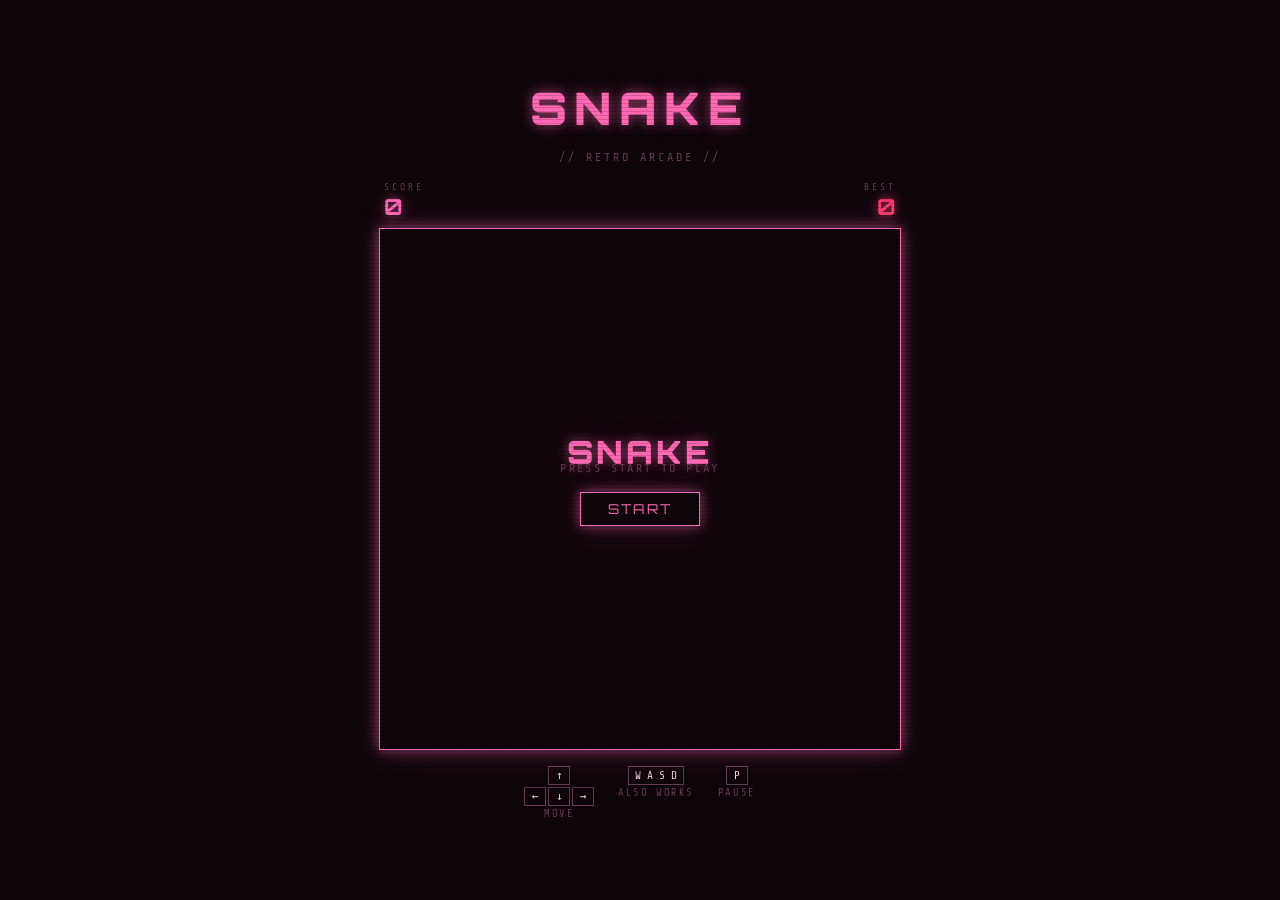
<file: game.html>
<!DOCTYPE html>
<html lang="en">
<head>
  <meta charset="UTF-8" />
  <meta name="viewport" content="width=device-width, initial-scale=1.0"/>
  <title>Snake Game</title>
  <link href="https://fonts.googleapis.com/css2?family=Share+Tech+Mono&family=Orbitron:wght@400;700;900&display=swap" rel="stylesheet"/>
  <style>
    :root {
      --bg: #0e050a;
      --panel: #200a15;
      --border: #ff69b4;
      --snake: #00ff9f;
      --food: #ff3c6e;
      --text: #ffd6eb;
      --dim: #6a3a52;
      --glow: 0 0 12px #ff69b488, 0 0 30px #ff69b433;
      --snake-glow: 0 0 8px #00ff9f99;
      --food-glow: 0 0 12px #ff3c6ecc;
    }

    * { box-sizing: border-box; margin: 0; padding: 0; }

    body {
      background: var(--bg);
      color: var(--text);
      font-family: 'Share Tech Mono', monospace;
      min-height: 100vh;
      display: flex;
      flex-direction: column;
      align-items: center;
      justify-content: center;
      overflow: hidden;
    }

    body::before {
      content: '';
      position: fixed;
      inset: 0;
      background: repeating-linear-gradient(
        to bottom,
        transparent 0px, transparent 3px,
        rgba(0,0,0,0.15) 3px, rgba(0,0,0,0.15) 4px
      );
      pointer-events: none;
      z-index: 100;
    }

    h1 {
      font-family: 'Orbitron', sans-serif;
      font-weight: 900;
      font-size: clamp(1.6rem, 4vw, 2.8rem);
      letter-spacing: 0.18em;
      color: #ff69b4;
      text-shadow: var(--glow);
      margin-bottom: 0.3em;
      text-align: center;
    }

    .subtitle {
      font-size: 0.75rem;
      letter-spacing: 0.25em;
      color: var(--dim);
      text-transform: uppercase;
      margin-bottom: 1.5em;
      text-align: center;
    }

    .game-wrapper {
      display: flex;
      flex-direction: column;
      align-items: center;
    }

    .hud {
      display: flex;
      justify-content: space-between;
      align-items: flex-end;
      width: 100%;
      max-width: 520px;
      padding: 0 4px 8px;
    }

    .hud-block { display: flex; flex-direction: column; }

    .hud-label {
      font-size: 0.6rem;
      letter-spacing: 0.3em;
      color: var(--dim);
      text-transform: uppercase;
    }

    .hud-value {
      font-family: 'Orbitron', sans-serif;
      font-size: 1.4rem;
      font-weight: 700;
      color: #ff69b4;
      text-shadow: var(--glow);
      min-width: 3ch;
    }

    .hud-value.high { color: #ff3c6e; text-shadow: 0 0 12px #ff3c6ecc; }

    .canvas-container {
      position: relative;
      border: 1.5px solid var(--border);
      box-shadow: var(--glow), inset 0 0 40px #2a001a;
      background: var(--panel);
      line-height: 0;
    }

    canvas {
      display: block;
      image-rendering: pixelated;
    }

    #overlay {
      position: absolute;
      inset: 0;
      background: rgba(14,5,10,0.88);
      display: flex;
      flex-direction: column;
      align-items: center;
      justify-content: center;
      gap: 1rem;
      z-index: 10;
      transition: opacity 0.3s;
    }

    #overlay.hidden { opacity: 0; pointer-events: none; }

    #overlay-title {
      font-family: 'Orbitron', sans-serif;
      font-size: clamp(1.2rem, 3vw, 2rem);
      font-weight: 900;
      color: #ff69b4;
      text-shadow: var(--glow);
      letter-spacing: 0.1em;
      text-align: center;
    }

    #overlay-msg {
      font-size: 0.75rem;
      color: var(--dim);
      letter-spacing: 0.2em;
      text-align: center;
    }

    #overlay-score {
      font-family: 'Orbitron', sans-serif;
      font-size: 1.1rem;
      color: var(--snake);
      text-shadow: var(--snake-glow);
    }

    .btn {
      margin-top: 0.5rem;
      padding: 0.55em 2em;
      background: transparent;
      border: 1.5px solid #ff69b4;
      color: #ff69b4;
      font-family: 'Orbitron', sans-serif;
      font-size: 0.85rem;
      letter-spacing: 0.15em;
      cursor: pointer;
      text-transform: uppercase;
      box-shadow: var(--glow);
      transition: background 0.2s, color 0.2s;
    }

    .btn:hover { background: #ff69b4; color: #0e050a; }

    .controls {
      margin-top: 1rem;
      display: flex;
      gap: 1.5rem;
      font-size: 0.65rem;
      letter-spacing: 0.15em;
      color: var(--dim);
      text-align: center;
    }

    .controls span { display: flex; flex-direction: column; align-items: center; gap: 0.2em; }

    .key {
      display: inline-block;
      border: 1px solid var(--dim);
      padding: 2px 6px;
      font-size: 0.7rem;
      color: var(--text);
      letter-spacing: 0;
      min-width: 22px;
      text-align: center;
    }

    .arrow-keys { display: flex; flex-direction: column; align-items: center; gap: 2px; }
    .arrow-row { display: flex; gap: 2px; }

    .dpad {
      display: none;
      margin-top: 1.2rem;
      flex-direction: column;
      align-items: center;
      gap: 4px;
    }

    .dpad-row { display: flex; gap: 4px; }

    .dpad-btn {
      width: 52px; height: 52px;
      background: transparent;
      border: 1.5px solid var(--dim);
      color: var(--text);
      font-size: 1.2rem;
      cursor: pointer;
      display: flex; align-items: center; justify-content: center;
      touch-action: manipulation;
      user-select: none;
    }

    .dpad-btn:active { background: #ff69b422; border-color: #ff69b4; }

    @media (pointer: coarse) { .dpad { display: flex; } .controls { display: none; } }
    @media (max-width: 560px) { .dpad { display: flex; } }
  </style>
</head>
<body>

  <h1>SNAKE</h1>
  <p class="subtitle">// retro arcade //</p>

  <div class="game-wrapper">
    <div class="hud">
      <div class="hud-block">
        <span class="hud-label">Score</span>
        <span class="hud-value" id="score-display">0</span>
      </div>
      <div class="hud-block" style="text-align:right">
        <span class="hud-label">Best</span>
        <span class="hud-value high" id="best-display">0</span>
      </div>
    </div>

    <div class="canvas-container">
      <canvas id="gameCanvas"></canvas>
      <div id="overlay">
        <div id="overlay-title">SNAKE</div>
        <div id="overlay-msg">PRESS START TO PLAY</div>
        <div id="overlay-score" style="display:none"></div>
        <button class="btn" id="start-btn">START</button>
      </div>
    </div>

    <div class="controls">
      <span>
        <div class="arrow-keys">
          <div class="arrow-row"><span class="key">↑</span></div>
          <div class="arrow-row"><span class="key">←</span><span class="key">↓</span><span class="key">→</span></div>
        </div>
        MOVE
      </span>
      <span><span class="key">W A S D</span>ALSO WORKS</span>
      <span><span class="key">P</span>PAUSE</span>
    </div>

    <div class="dpad">
      <div class="dpad-row"><button class="dpad-btn" data-dir="UP">▲</button></div>
      <div class="dpad-row">
        <button class="dpad-btn" data-dir="LEFT">◄</button>
        <button class="dpad-btn" data-dir="DOWN">▼</button>
        <button class="dpad-btn" data-dir="RIGHT">►</button>
      </div>
    </div>
  </div>

  <script>
    const canvas = document.getElementById('gameCanvas');
    const ctx = canvas.getContext('2d');

    const COLS = 20, ROWS = 20;
    let CELL;

    function resize() {
      const maxW = Math.min(window.innerWidth - 32, 520);
      CELL = Math.floor(maxW / COLS);
      canvas.width  = COLS * CELL;
      canvas.height = ROWS * CELL;
    }
    resize();
    window.addEventListener('resize', () => { resize(); if (!running) drawIdle(); });

    let snake, dir, nextDir, food, score, best, running, paused, gameOver, speed, ticker;
    best = parseInt(localStorage.getItem('snakeBest') || '0');
    document.getElementById('best-display').textContent = best;

    function initGame() {
      snake    = [{ x:10, y:10 }, { x:9, y:10 }, { x:8, y:10 }];
      dir      = { x:1, y:0 };
      nextDir  = { x:1, y:0 };
      score    = 0;
      speed    = 130;
      gameOver = false;
      paused   = false;
      placeFood();
      updateHUD();
    }

    function placeFood() {
      let pos;
      do {
        pos = { x: Math.floor(Math.random() * COLS), y: Math.floor(Math.random() * ROWS) };
      } while (snake.some(s => s.x === pos.x && s.y === pos.y));
      food = pos;
    }

    function draw() {
      ctx.clearRect(0, 0, canvas.width, canvas.height);

      // Grid lines
      ctx.strokeStyle = 'rgba(255,105,180,0.06)';
      ctx.lineWidth = 0.5;
      for (let x = 0; x <= COLS; x++) {
        ctx.beginPath(); ctx.moveTo(x * CELL, 0); ctx.lineTo(x * CELL, canvas.height); ctx.stroke();
      }
      for (let y = 0; y <= ROWS; y++) {
        ctx.beginPath(); ctx.moveTo(0, y * CELL); ctx.lineTo(canvas.width, y * CELL); ctx.stroke();
      }

      // Food — pulsing circle
      const pulse = 0.75 + 0.25 * Math.sin(Date.now() / 200);
      const r = CELL * 0.38 * pulse;
      ctx.save();
      ctx.shadowColor = '#ff3c6e';
      ctx.shadowBlur  = 16 * pulse;
      ctx.fillStyle   = '#ff3c6e';
      ctx.beginPath();
      ctx.arc(food.x * CELL + CELL/2, food.y * CELL + CELL/2, r, 0, Math.PI * 2);
      ctx.fill();
      ctx.restore();

      // Snake segments
      snake.forEach((seg, i) => {
        const isHead = i === 0;
        const t      = 1 - i / snake.length;
        const alpha  = 0.35 + 0.65 * t;

        ctx.save();
        ctx.shadowColor = '#00ff9f';
        ctx.shadowBlur  = isHead ? 18 : 8 * t;
        ctx.fillStyle   = isHead ? '#ffffff' : `rgba(0,255,159,${alpha})`;

        const pad = isHead ? 1 : Math.max(1, Math.round(CELL * 0.12));
        ctx.fillRect(seg.x * CELL + pad, seg.y * CELL + pad, CELL - pad * 2, CELL - pad * 2);

        // Eyes on head
        if (isHead) {
          ctx.fillStyle  = '#200a15';
          ctx.shadowBlur = 0;
          const ew = Math.max(2, CELL * 0.12);
          const [ex1, ey1, ex2, ey2] = getEyePositions(dir, seg);
          ctx.beginPath(); ctx.arc(ex1, ey1, ew, 0, Math.PI * 2); ctx.fill();
          ctx.beginPath(); ctx.arc(ex2, ey2, ew, 0, Math.PI * 2); ctx.fill();
        }

        ctx.restore();
      });
    }

    function getEyePositions(d, seg) {
      const cx = seg.x * CELL + CELL / 2;
      const cy = seg.y * CELL + CELL / 2;
      const o  = CELL * 0.22;
      const f  = CELL * 0.22;
      if (d.x ===  1) return [cx+f, cy-o, cx+f, cy+o];
      if (d.x === -1) return [cx-f, cy-o, cx-f, cy+o];
      if (d.y === -1) return [cx-o, cy-f, cx+o, cy-f];
      return [cx-o, cy+f, cx+o, cy+f];
    }

    function drawIdle() {
      ctx.clearRect(0, 0, canvas.width, canvas.height);
      ctx.strokeStyle = 'rgba(255,105,180,0.06)';
      ctx.lineWidth = 0.5;
      for (let x = 0; x <= COLS; x++) { ctx.beginPath(); ctx.moveTo(x*CELL,0); ctx.lineTo(x*CELL,canvas.height); ctx.stroke(); }
      for (let y = 0; y <= ROWS; y++) { ctx.beginPath(); ctx.moveTo(0,y*CELL); ctx.lineTo(canvas.width,y*CELL); ctx.stroke(); }
    }

    function step() {
      if (paused || gameOver) return;
      dir = { ...nextDir };
      const head = { x: snake[0].x + dir.x, y: snake[0].y + dir.y };

      if (head.x < 0 || head.x >= COLS || head.y < 0 || head.y >= ROWS) { endGame(); return; }
      if (snake.some(s => s.x === head.x && s.y === head.y))             { endGame(); return; }

      snake.unshift(head);

      if (head.x === food.x && head.y === food.y) {
        score++;
        if (score > best) { best = score; localStorage.setItem('snakeBest', best); }
        updateHUD();
        placeFood();
        speed = Math.max(60, 130 - score * 4);
        clearInterval(ticker);
        ticker = setInterval(step, speed);
      } else {
        snake.pop();
      }

      draw();
    }

    function updateHUD() {
      document.getElementById('score-display').textContent = score;
      document.getElementById('best-display').textContent  = best;
    }

    function endGame() {
      gameOver = true;
      running  = false;
      clearInterval(ticker);
      draw();
      document.getElementById('overlay-title').textContent = 'GAME OVER';
      document.getElementById('overlay-msg').textContent   = 'BETTER LUCK NEXT TIME';
      const scoreEl = document.getElementById('overlay-score');
      scoreEl.style.display = 'block';
      scoreEl.textContent   = `SCORE: ${score}`;
      document.getElementById('start-btn').textContent = 'PLAY AGAIN';
      document.getElementById('overlay').classList.remove('hidden');
    }

    // Animation loop (keeps food pulsing and idle grid drawn)
    (function animate() {
      if      (!running)        drawIdle();
      else if (paused)          draw();
      requestAnimationFrame(animate);
    })();

    // Keyboard controls
    const DIRS = {
      ArrowUp:{x:0,y:-1}, ArrowDown:{x:0,y:1}, ArrowLeft:{x:-1,y:0}, ArrowRight:{x:1,y:0},
      w:{x:0,y:-1}, s:{x:0,y:1}, a:{x:-1,y:0}, d:{x:1,y:0},
      W:{x:0,y:-1}, S:{x:0,y:1}, A:{x:-1,y:0}, D:{x:1,y:0}
    };

    document.addEventListener('keydown', e => {
      if (e.key === 'p' || e.key === 'P') { togglePause(); return; }
      const d = DIRS[e.key];
      if (d && running && !paused) {
        if (d.x !== -dir.x || d.y !== -dir.y) nextDir = d;
        e.preventDefault();
      }
    });

    // D-pad controls
    document.querySelectorAll('.dpad-btn').forEach(btn => {
      const map = { UP:{x:0,y:-1}, DOWN:{x:0,y:1}, LEFT:{x:-1,y:0}, RIGHT:{x:1,y:0} };
      btn.addEventListener('click', () => {
        const d = map[btn.dataset.dir];
        if (d && running && !paused && (d.x !== -dir.x || d.y !== -dir.y)) nextDir = d;
      });
    });

    function togglePause() {
      if (!running || gameOver) return;
      paused = !paused;
      paused ? clearInterval(ticker) : (ticker = setInterval(step, speed));
    }

    document.getElementById('start-btn').addEventListener('click', () => {
      initGame();
      running = true;
      document.getElementById('overlay').classList.add('hidden');
      clearInterval(ticker);
      ticker = setInterval(step, speed);
    });

    drawIdle();
  </script>

</body>
</html>
</file>
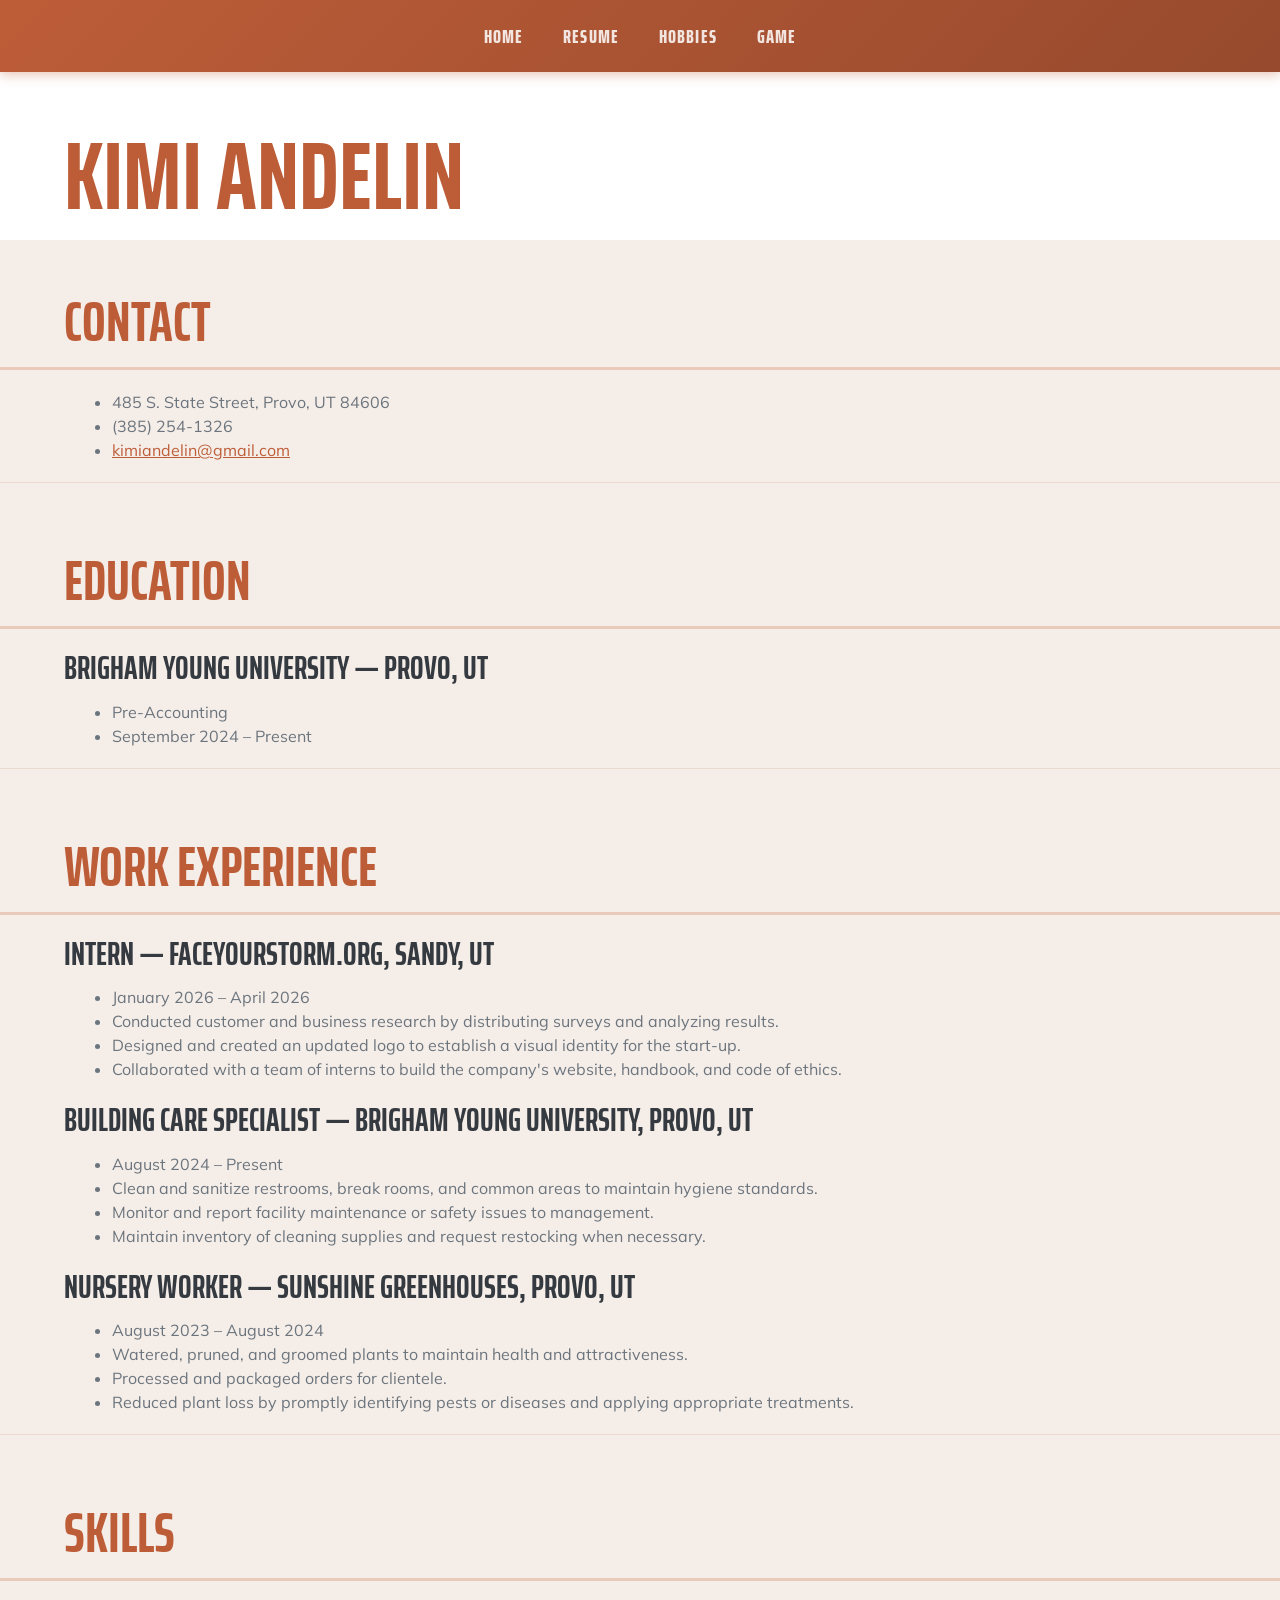
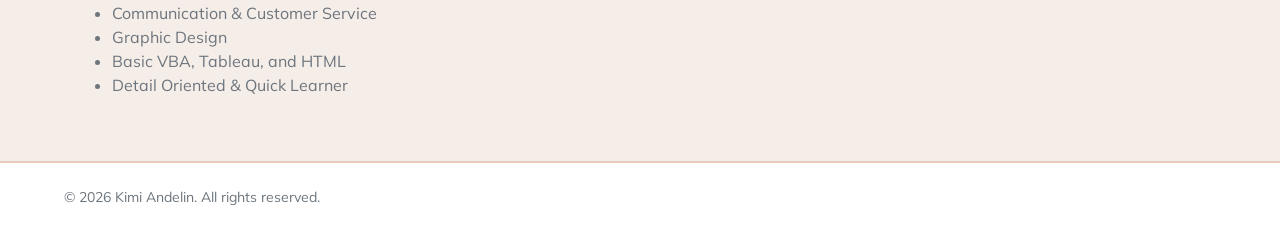
<file: resume.html>
<!DOCTYPE html>
<html lang="en">
<head>
  <meta charset="UTF-8" />
  <meta name="viewport" content="width=device-width, initial-scale=1.0" />
  <title>Kimi Andelin — Resume</title>
  <link rel="stylesheet" href="../css/scratchStyles.css" />
</head>
<body>

  <nav>
    <a href="index.html">Home</a>
    <a href="resume.html">Resume</a>
    <a href="scratch.html">Hobbies</a>
    <a href="game.html">Game</a>
  </nav>

  <h1>Kimi Andelin</h1>

  <h2 id="contact">Contact</h2>
  <ul>
    <li>485 S. State Street, Provo, UT 84606</li>
    <li>(385) 254-1326</li>
    <li><a href="mailto:kimiandelin@gmail.com">kimiandelin@gmail.com</a></li>
  </ul>

  <hr />

  <h2 id="education">Education</h2>
  <h3>Brigham Young University — Provo, UT</h3>
  <ul>
    <li>Pre-Accounting</li>
    <li>September 2024 – Present</li>
  </ul>

  <hr />

  <h2 id="experience">Work Experience</h2>

  <h3>Intern — FaceYourStorm.org, Sandy, UT</h3>
  <ul>
    <li>January 2026 – April 2026</li>
    <li>Conducted customer and business research by distributing surveys and analyzing results.</li>
    <li>Designed and created an updated logo to establish a visual identity for the start-up.</li>
    <li>Collaborated with a team of interns to build the company's website, handbook, and code of ethics.</li>
  </ul>

  <h3>Building Care Specialist — Brigham Young University, Provo, UT</h3>
  <ul>
    <li>August 2024 – Present</li>
    <li>Clean and sanitize restrooms, break rooms, and common areas to maintain hygiene standards.</li>
    <li>Monitor and report facility maintenance or safety issues to management.</li>
    <li>Maintain inventory of cleaning supplies and request restocking when necessary.</li>
  </ul>

  <h3>Nursery Worker — Sunshine Greenhouses, Provo, UT</h3>
  <ul>
    <li>August 2023 – August 2024</li>
    <li>Watered, pruned, and groomed plants to maintain health and attractiveness.</li>
    <li>Processed and packaged orders for clientele.</li>
    <li>Reduced plant loss by promptly identifying pests or diseases and applying appropriate treatments.</li>
  </ul>

  <hr />

  <h2 id="skills">Skills</h2>
  <ul>
    <li>Communication &amp; Customer Service</li>
    <li>Graphic Design</li>
    <li>Basic VBA, Tableau, and HTML</li>
    <li>Detail Oriented &amp; Quick Learner</li>
  </ul>

  <div>
    &copy; 2026 Kimi Andelin. All rights reserved.
  </div>

</body>
</html>
</file>
<file: css/scratchStyles.css>
/* =====================================================
   scratchStyles.css — Hobbies Page
   Matches the Start Bootstrap Resume theme style
   ===================================================== */

/* Google Fonts to match the Bootstrap Resume theme */
@import url('https://fonts.googleapis.com/css2?family=Saira+Extra+Condensed:wght@500;700&family=Muli:wght@400;600;800&display=swap');

/* ── CSS Variables ── */
:root {
  --primary:        #bd5d38;
  --primary-hover:  #974a2d;
  --primary-light:  #f5ede8;
  --dark:           #212529;
  --gray-dark:      #343a40;
  --gray:           #6c757d;
  --border-color:   #e8c9ba;
  --white:          #fff;
  --nav-height:     4.5rem;

  --font-heading: "Saira Extra Condensed", -apple-system, BlinkMacSystemFont,
                  "Segoe UI", Roboto, "Helvetica Neue", Arial, sans-serif;
  --font-body:    Muli, -apple-system, BlinkMacSystemFont, "Segoe UI",
                  Roboto, "Helvetica Neue", Arial, sans-serif;
}

/* ── Reset / Base ── */
*, *::before, *::after { box-sizing: border-box; }

@media (prefers-reduced-motion: no-preference) {
  :root { scroll-behavior: smooth; }
}

body {
  margin: 0;
  font-family: var(--font-body);
  font-size: 1rem;
  font-weight: 400;
  line-height: 1.5;
  color: var(--gray);
  background-color: var(--primary-light);
  padding-top: var(--nav-height);
}

/* ── Typography ── */
h1, h2, h3, h4, h5, h6 {
  margin-top: 0;
  margin-bottom: 0.5rem;
  font-family: var(--font-heading);
  font-weight: 700;
  line-height: 1.2;
  color: var(--gray-dark);
  text-transform: uppercase;
}

h1 { font-size: calc(1.725rem + 5.7vw); line-height: 1; }
@media (min-width: 1200px) { h1 { font-size: 6rem; } }

h2 { font-size: calc(1.475rem + 2.7vw); }
@media (min-width: 1200px) { h2 { font-size: 3.5rem; } }

h3 { font-size: calc(1.325rem + 0.9vw); }
@media (min-width: 1200px) { h3 { font-size: 2rem; } }

p { margin-top: 0; margin-bottom: 1rem; }

a {
  color: var(--primary);
  text-decoration: underline;
}
a:hover { color: var(--primary-hover); }

/* ── Top Navigation Bar ── */
nav {
  background: linear-gradient(135deg, #bd5d38 0%, #974a2d 100%);
  padding: 0 2rem;
  position: fixed;
  top: 0;
  left: 0;
  width: 100%;
  height: var(--nav-height);
  z-index: 1000;
  display: flex;
  flex-wrap: wrap;
  gap: 0.1rem 0.5rem;
  align-items: center;
  justify-content: center;
  box-shadow: 0 2px 12px rgba(189, 93, 56, 0.4);
}

nav a {
  color: rgba(255, 255, 255, 0.85);
  text-decoration: none;
  font-family: var(--font-heading);
  font-weight: 800;
  font-size: 1.2rem;
  letter-spacing: 0.07rem;
  text-transform: uppercase;
  padding: 0.5rem 1rem;
  border-radius: 0.25rem;
  transition: color 0.15s ease, background-color 0.15s ease;
}

nav a:hover,
nav a:focus {
  color: var(--white);
  background-color: rgba(255, 255, 255, 0.2);
}

/* ── Page Content Padding ── */
h1, h2[id], h3 {
  padding-left: 2rem;
  padding-right: 2rem;
}

@media (min-width: 768px) {
  h1, h2[id], h3 {
    padding-left: 4rem;
    padding-right: 4rem;
  }
}

/* ── Page Title ── */
h1 {
  padding-top: 3.5rem;
  padding-bottom: 1rem;
  color: var(--primary);
  background-color: var(--white);
  margin-bottom: 0;
}

/* ── Section Headings ── */
h2[id] {
  padding-top: 3rem;
  padding-bottom: 0.75rem;
  margin-bottom: 1.25rem;
  color: var(--primary);
  border-bottom: 3px solid var(--border-color);
}

/* ── h3 Sub-headings ── */
h3 {
  color: var(--gray-dark);
  margin-bottom: 0.75rem;
}

/* ── Lists ── */
ol, ul {
  margin-top: 0;
  margin-bottom: 1.25rem;
}

ol {
  padding-left: calc(2rem + 1.5rem);
}

ul {
  padding-left: calc(2rem + 3rem);
}

@media (min-width: 768px) {
  ol { padding-left: calc(4rem + 1.5rem); }
  ul { padding-left: calc(4rem + 3rem); }
}

ol > li {
  font-weight: 600;
  color: var(--dark);
  margin-bottom: 0.25rem;
}

ul > li {
  color: var(--gray);
}

/* ── Images ── */
img {
  display: block;
  max-width: 280px;
  height: auto;
  border-radius: 0.5rem;
  margin: 0.75rem 2rem;
  box-shadow: 0 4px 18px rgba(189, 93, 56, 0.18);
  transition: transform 0.2s ease, box-shadow 0.2s ease;
}

img:hover {
  transform: translateY(-3px);
  box-shadow: 0 8px 28px rgba(189, 93, 56, 0.28);
}

@media (min-width: 768px) {
  img {
    max-width: 280px;
    margin: 0.75rem 4rem;
  }
}

/* ── Image Row (side by side) ── */
.img-row {
  display: flex;
  flex-wrap: wrap;
  gap: 1rem;
  padding: 0.75rem 2rem;
  align-items: flex-start;
}

@media (min-width: 768px) {
  .img-row {
    padding: 0.75rem 4rem;
  }
}

.img-row img {
  margin: 0;
  max-width: 280px;
  flex: 0 1 280px;
  width: auto;
}

/* ── Embedded Video ── */
iframe {
  display: block;
  margin: 1.5rem 2rem;
  border: none;
  border-radius: 0.5rem;
  box-shadow: 0 4px 18px rgba(189, 93, 56, 0.18);
  max-width: calc(100% - 4rem);
}

@media (min-width: 768px) {
  iframe {
    margin: 1.5rem 4rem;
    max-width: 600px;
  }
}

/* ── Section Divider ── */
hr {
  margin: 1rem 0;
  border: 0;
  border-top: 1px solid var(--border-color);
  opacity: 0.5;
}

/* ── Footer / Copyright ── */
div:last-child {
  margin-top: 4rem;
  padding: 1.5rem 2rem;
  border-top: 2px solid var(--border-color);
  color: var(--gray);
  font-size: 0.875rem;
  background-color: var(--white);
}

@media (min-width: 768px) {
  div:last-child {
    padding: 1.5rem 4rem;
  }
}
</file>
